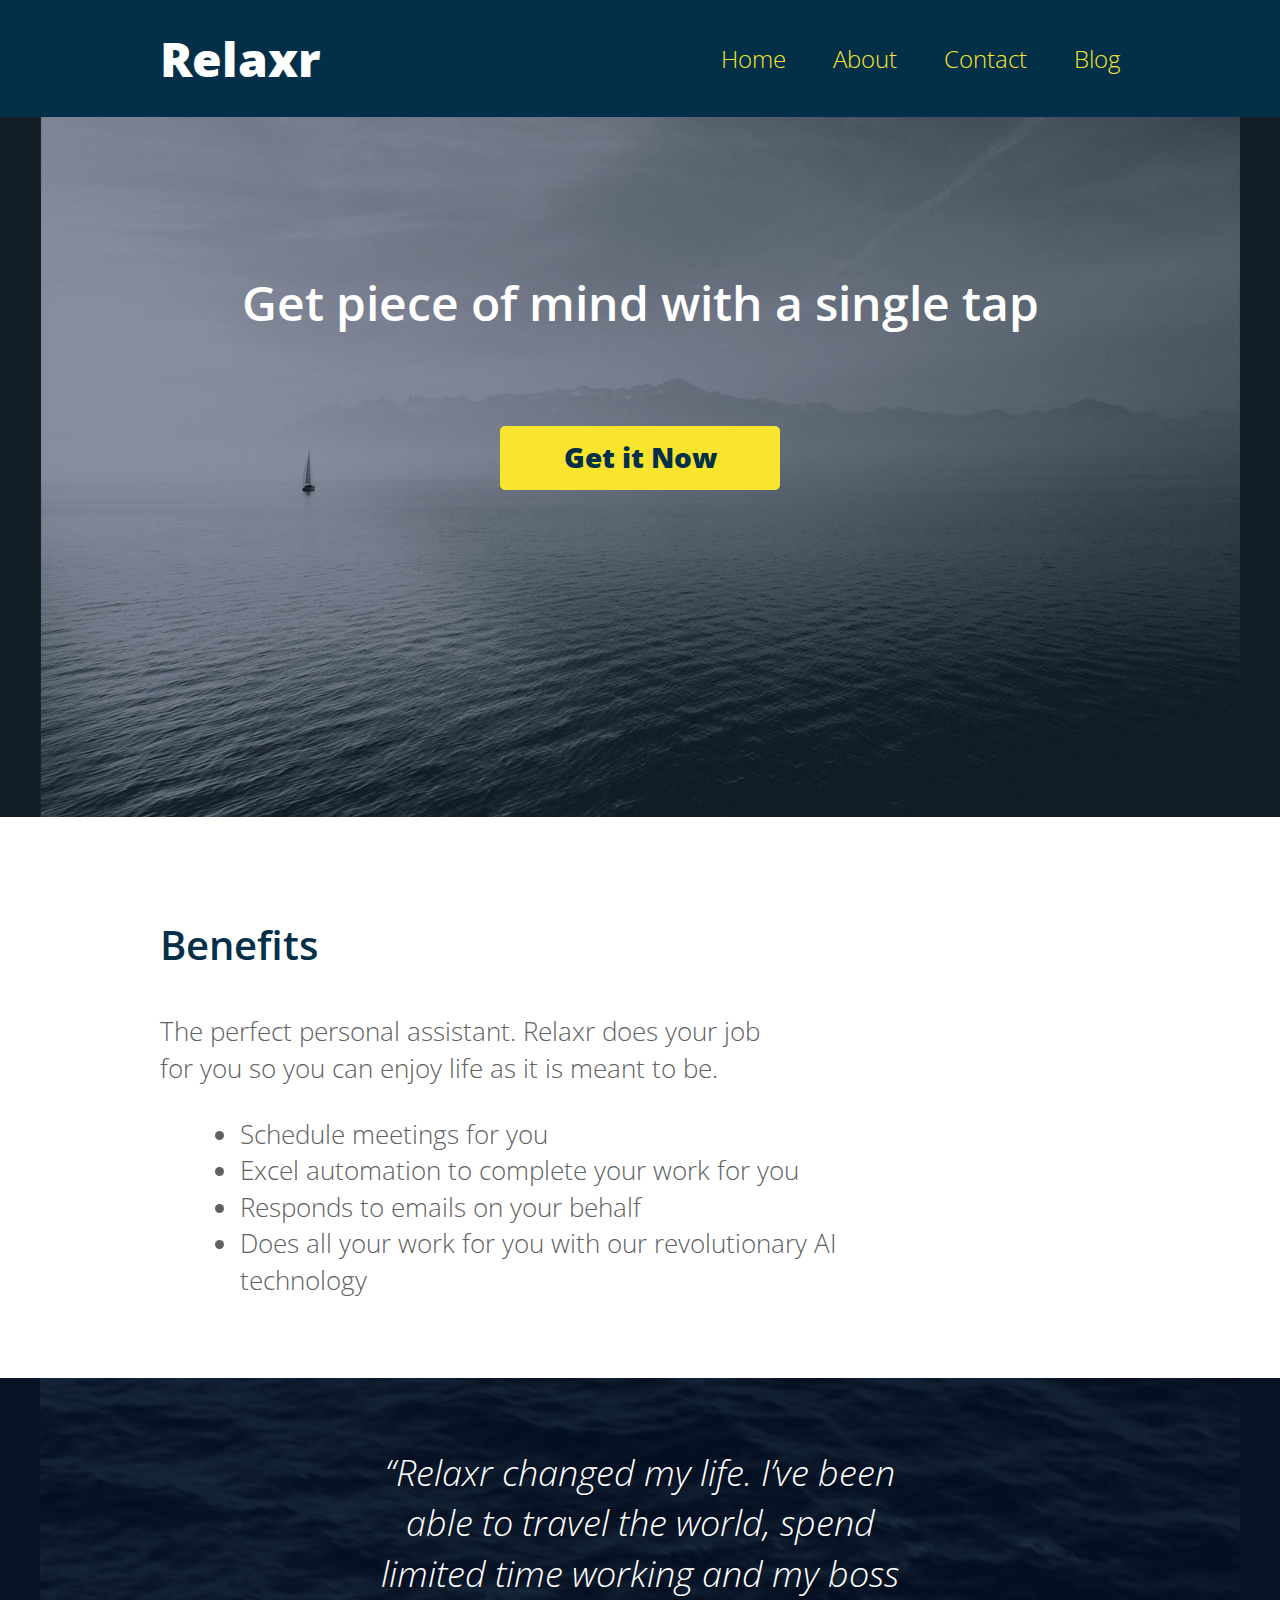
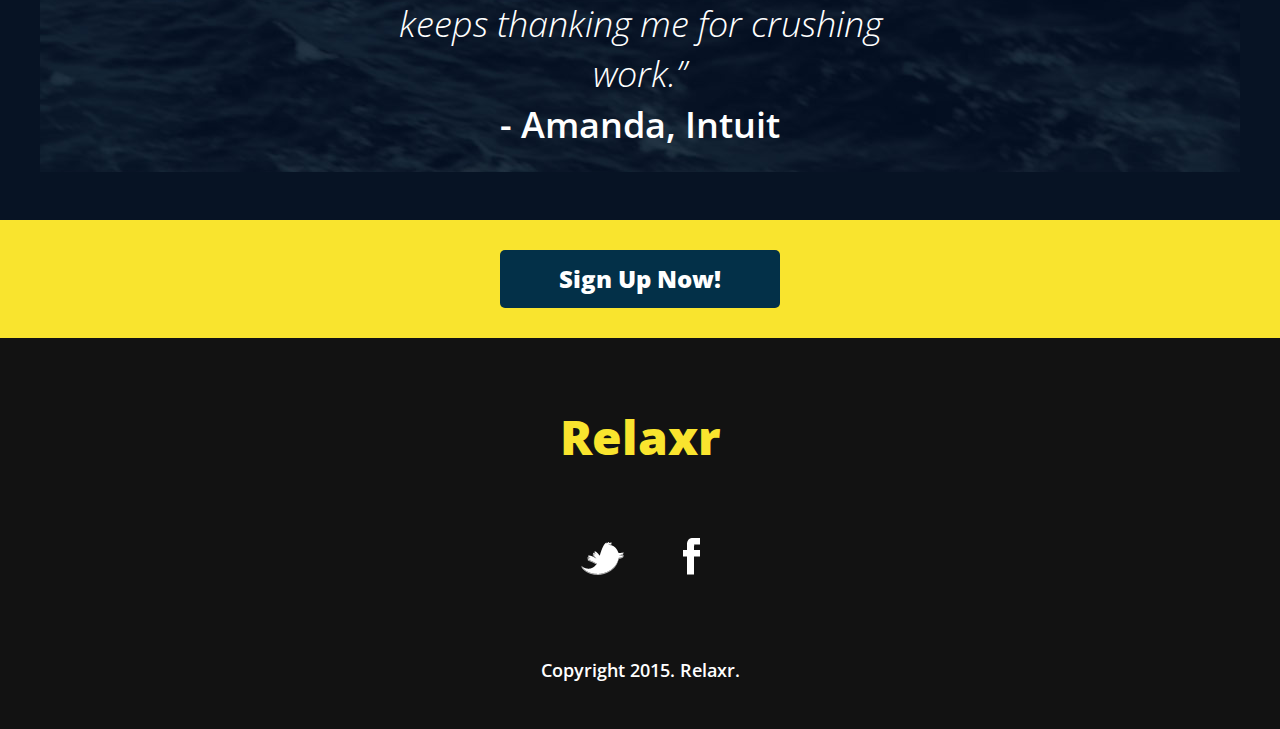
<file: Assignment 7/starter_code/index.html>
<!DOCTYPE html>
<html lang="en">
	<head>
    	<meta charset="utf-8">
    	<meta name="viewport" content="width=device-width, initial-scale=1">
    	<meta name="description" content="The perfect personal assistant. Relaxr does your job for you so you can enjoy life as it is meant to be.">

		<title>Relaxr Landing Page</title>
		<link href='http://fonts.googleapis.com/css?family=Open+Sans:300italic,300,600,800' rel='stylesheet' type='text/css'>

		<!-- external CSS link -->
		<link rel="stylesheet" href="css/reset.css">
		<link rel="stylesheet" href="css/style.css">

	</head>
	<body>
		<header>
			<div class="container">
				<h1 class="logo">Relaxr</h1>
				<nav>
					
					<ul>
						<span class="mobilemenu">
						<li><a href="index.html">Home</a></li>
						<li><a href="#">About</a></li>
						<li><a href="#">Contact</a></li>
						<li><a href="blog.html">Blog</a></li>
						</span>
					</ul>
				</nav>
			</div>
		</header>
		<section id="hero">
			<div class="container">
				<h2>Get piece of mind with a single tap</h2>
				<a class="button yellow" href="#">Get it Now</a>
			</div>
		</section>
		<section id="benefits">
			<div class="container">
				<h3>Benefits</h3>
				<p>The perfect personal assistant. Relaxr does your job for you so you can enjoy life as it is meant to be.</p>
				<ul>
					<li>Schedule meetings for you</li>
					<li>Excel automation to complete your work for you</li>
					<li>Responds to emails on your behalf</li>
					<li>Does all your work for you with our revolutionary AI technology</li>
				</ul>
			</div>
		</section>
		<section id="testimonial">
			<div class="container">
				<blockquote>&ldquo;Relaxr changed my life. I&rsquo;ve been able to travel the world, spend limited time working and my boss keeps thanking me for crushing work.&rdquo;
				<span class="amandaq">- Amanda, Intuit</span></blockquote>
			</div>
		</section>
		<aside id="bottom-cta">
			<a class="button blue" href="#">Sign Up Now!</a>
		</aside>
		<footer>
			<h4 class="logo">Relaxr</h4>

			<ul>
				<li><a href="#"><img src="images/twitter.png" alt="Twitter logo"></a></li>
				<li><a href="#"><img src="images/facebook.png" alt="Facebook logo"></a></li>
			</ul>

			<p class="copyright">Copyright 2015. Relaxr.</p>
		</footer>
	</body>
</html>
</file>
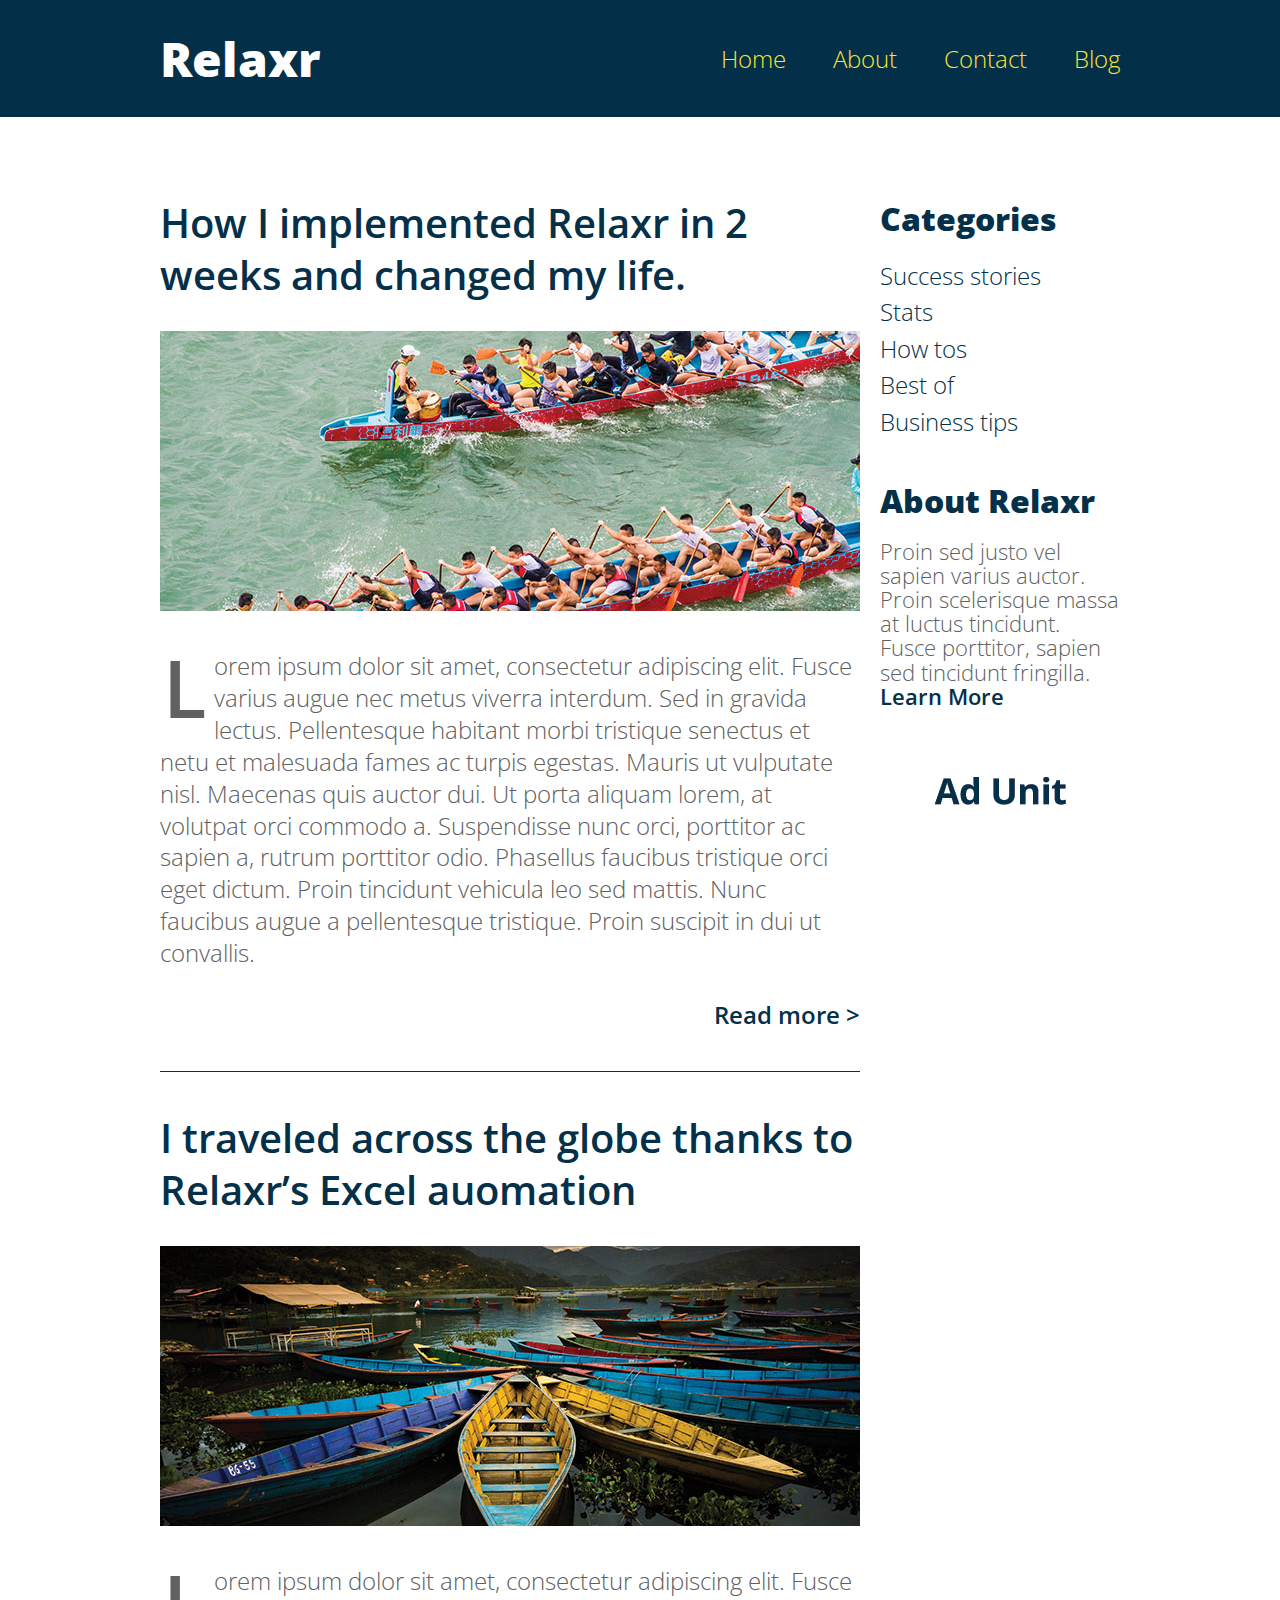
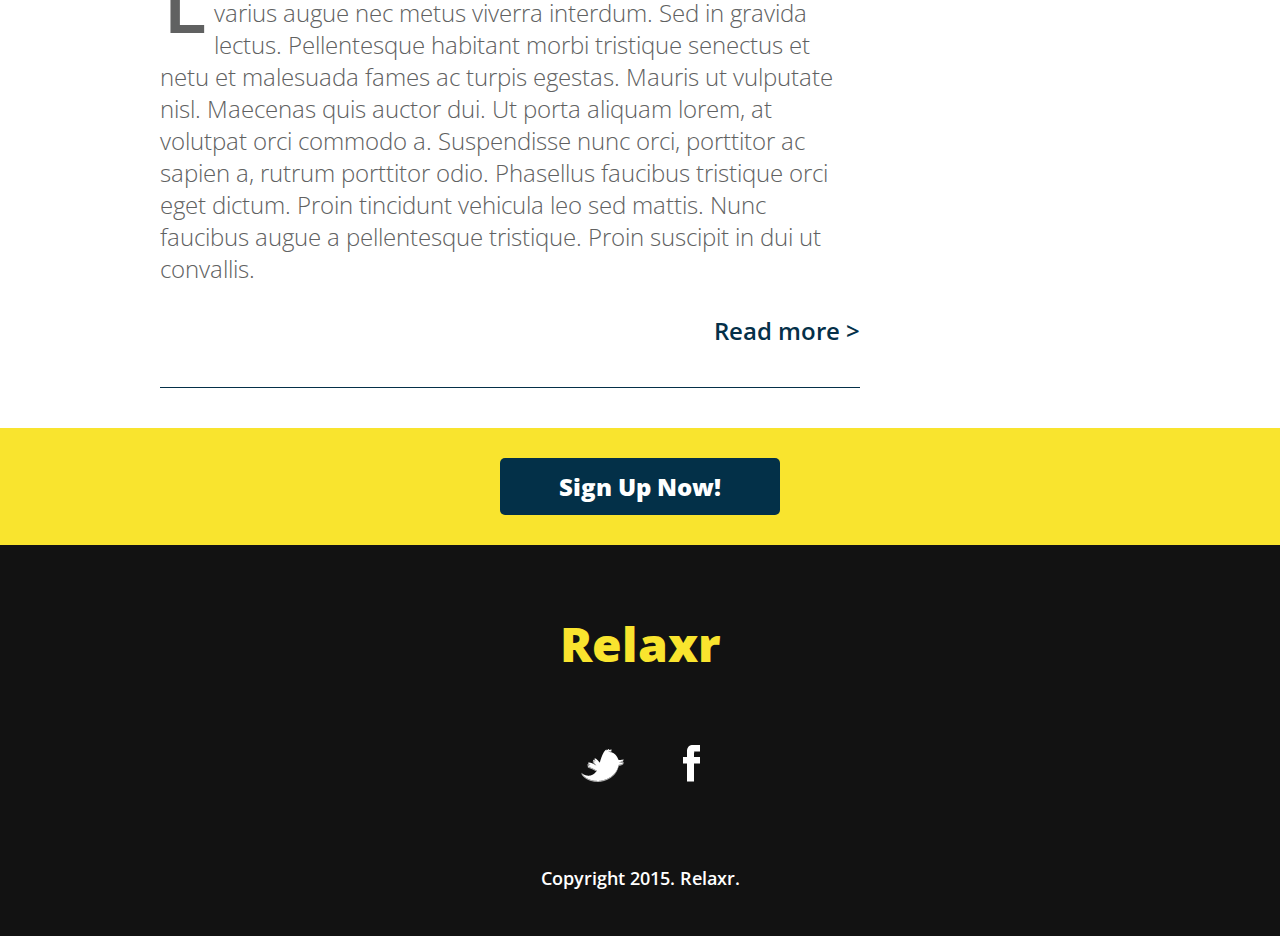
<file: Assignment 7/starter_code/blog.html>
<!DOCTYPE html>
<html lang="en">
	<head>
    	<meta charset="utf-8">
    	<meta name="description" content="The perfect personal assistant. Relaxr does your job for you so you can enjoy life as it is meant to be.">

		<title>Relaxr Blog</title>
		<link href='http://fonts.googleapis.com/css?family=Open+Sans:300italic,300,600,800' rel='stylesheet' type='text/css'>

		<!-- external CSS link -->
		<link rel="stylesheet" href="css/reset.css">
		<link rel="stylesheet" href="css/style.css">

	</head>
	<body>
			<header>
			<div class="container">
				<h1 class="logo">Relaxr</h1>
				<nav>
					<ul>
						<li><a href="index.html">Home</a></li>
						<li><a href="#">About</a></li>
						<li><a href="#">Contact</a></li>
						<li><a href="blog.html">Blog</a></li>
					</ul>
				</nav>
			</div>
		</header>
		<section id="main">
			<div class="container">
				<section id="posts">
					<article class="post">
						<h2><a href="#">How I implemented Relaxr in 2 weeks and changed my life.</a></h2>
						<img src="images/blog_photo1.jpg" alt="Crew Meet">
						<p>Lorem ipsum dolor sit amet, consectetur adipiscing elit. Fusce varius augue nec metus viverra interdum. Sed in gravida lectus. Pellentesque habitant morbi tristique senectus et netu et malesuada fames ac turpis egestas. Mauris ut vulputate nisl.  Maecenas quis auctor dui. Ut porta aliquam lorem, at volutpat orci commodo a. Suspendisse nunc orci, porttitor ac sapien a, rutrum porttitor odio. Phasellus faucibus tristique orci eget dictum. Proin tincidunt vehicula leo sed mattis. Nunc faucibus augue a pellentesque tristique. Proin suscipit in dui ut convallis.</p>

						<p class="readmore"><a href="#">Read more &gt;</a></p>
					</article>
					<article class="post">
						<h2><a href="#">I traveled across the globe thanks to Relaxr’s Excel auomation</a></h2>
						<img src="images/blog_photo2.jpg" alt="Canoes">
						<p>Lorem ipsum dolor sit amet, consectetur adipiscing elit. Fusce varius augue nec metus viverra interdum. Sed in gravida lectus. Pellentesque habitant morbi tristique senectus et netu et malesuada fames ac turpis egestas. Mauris ut vulputate nisl.  Maecenas quis auctor dui. Ut porta aliquam lorem, at volutpat orci commodo a. Suspendisse nunc orci, porttitor ac sapien a, rutrum porttitor odio. Phasellus faucibus tristique orci eget dictum. Proin tincidunt vehicula leo sed mattis. Nunc faucibus augue a pellentesque tristique. Proin suscipit in dui ut convallis.</p>

						<p class="readmore"><a href="#">Read more &gt;</a></p>
					</article>
				</section><!--
			--><aside id="sidebar">
					<h3>Categories</h3>
					<ul>
						<li><a href="#">Success stories</a></li>
						<li><a href="#">Stats</a></li>
						<li><a href="#">How tos</a></li>
						<li><a href="#">Best of</a></li>
						<li><a href="#">Business tips</a></li>
					</ul>
					<h3>About Relaxr</h3>
					<p>Proin sed justo vel sapien varius auctor. Proin scelerisque massa at luctus tincidunt. Fusce porttitor, sapien sed tincidunt fringilla.<br>
					<a href="">Learn More</a></p>
					<img src="images/ad-unit.png" alt="Ad Unit">
				</aside>
			</div>
		</section>

		<aside id="bottom-cta">
			<a class="button blue" href="#">Sign Up Now!</a>
		</aside>
		<footer>
			<h4 class="logo">Relaxr</h4>

			<ul>
				<li><a href="#"><img src="images/twitter.png" alt="Twitter logo"></a></li>
				<li><a href="#"><img src="images/facebook.png" alt="Facebook logo"></a></li>
			</ul>

			<p class="copyright">Copyright 2015. Relaxr.</p>
		</footer>
	</body> 
	</html>
</file>
<file: Assignment 7/starter_code/css/style.css>
/*
Project Name: Blank Template
Client: Your Client
Author: Your Name
Developer @GA in NYC
*/


/******************************************
/* SETUP
/*******************************************/

/* Box Model Hack */
* {
  -moz-box-sizing: border-box; /* Firexfox */
  -webkit-box-sizing: border-box; /* Safari/Chrome/iOS/Android */
  box-sizing: border-box; /* IE */
}

/* Clear fix hack */
.clearfix:after {
  content: ".";
  display: block;
  clear: both;
  visibility: hidden;
  line-height: 0;
  height: 0;
}

.clear {
  clear: both;
}

.alignright {
  float: right;
  padding: 0 0 10px 10px; /* note the padding around a right floated image */
}

.alignleft {
  float: left;
  padding: 0 10px 10px 0; /* note the padding around a left floated image */
}

/******************************************
/* BASE STYLES
/*******************************************/

body {
  color: #f0efef;
  font-size: 26px;
  line-height: 1.4;
  color: #606161;
  font-family: 'Open Sans', Helvetica, Arial, sans-serif;
  font-weight: 300;
}
a {
  text-decoration: none;
}


/******************************************
/* LAYOUT
/*******************************************/

/* Center the container */
.container {
  width: 960px;
  margin: 0 auto;
}
.logo {
  font-size: 48px;
  font-weight: 800;
}

header {
  background: #033048;
  padding: 25px 0;
  overflow: hidden;
}
header .logo {
  color: #fff;
  float: left;
}

header nav {
  float: right;
  margin-top: 15px;
}
header nav ul li {
  display: inline-block;
  margin: 0 0 0 40px;
  font-size: 24px;
}
header nav ul li a {
  color: #f9e42e;
}

#hero {
  height: 700px;
  background: url(../images/header_bg.jpg) no-repeat top center #131e27;
  padding-top: 32px;
}

#hero .logo {
  color: #fff;
}
#hero h2 {
  font-size: 48px;
  text-align: center;
  color: #fff;
  margin: 120px 0 90px;
  font-weight: 600;
}
.button {
  border-radius: 5px;
  font-weight: 800;
  padding: 12px 0;
  width: 280px;
  font-size: 28px;
  text-align: center;
  display: block;
  margin: 0 auto;
}
.yellow {
  background: #f9e42e;
  color: #033048;
}
.blue {
  background: #033048;
  color: #fff;
  font-size: 24px;
}
#benefits {
  padding: 100px 0 80px;
}
h3 {
  color: #033048;
  font-size: 40px;
  font-weight: 600;
  margin-bottom: 40px;
}
#benefits p, #benefits ul {
  width: 600px;
}
#benefits ul {
  list-style: disc;
  margin: 30px 0 0 80px;
}
#testimonial {
  background: url(../images/testimonial_bg.jpg) no-repeat top center #071324;
  padding: 70px 0 70px;
  color: #fff;
}
blockquote {
  font-size: 36px;
  font-weight: 300;
  font-style: italic;
  text-align: center;
  width: 580px;
  margin: 0 auto;
}
blockquote span {
  font-weight: 600;
  display: block;
  font-style: normal;
}
#main {
  margin-top: 80px;
}
#posts {
  width: 700px;
  display: inline-block;
  margin-right: 20px;
  vertical-align: top;
}
#sidebar {
  width: 240px;
  display: inline-block;
  vertical-align: top;
}
.post {
  border-bottom: 1px solid #043049;
  padding-bottom: 40px;
  margin-bottom: 40px;
}
.post h2 {
  font-weight: 600;
  font-size: 40px;
  line-height: 1.3;
  margin-bottom: 30px;
}
.post h2 a {
  color: #043049;
}

.post img {
  margin-bottom: 30px;
}
.post p {
  font-size: 24px;
  line-height: 1.333;
  color: #606161;
}
.post p:first-of-type:first-letter {
  float: left;
  font-size: 80px;
  line-height: 65px;
  padding-top: 4px;
  padding-right: 8px;
  padding-left: 3px;
  font-weight: 600;
}
.readmore {
  text-align: right;
  margin-top: 30px;
}
.readmore a {
  color: #043049;
  font-weight: 600;
}

/*.button {
  border-radius: 5px;
  font-weight: 800;
  padding: 12px 0;
  width: 280px;
  font-size: 28px;
  text-align: center;
  display: block;
  margin: 0 auto;
}
.yellow {
  background: #f9e42e;
  color: #033048;
}
.blue {
  background: #033048;
  color: #fff;
  font-size: 24px;
}*/

#sidebar h3 {
  font-size: 32px;
  font-weight: 800;
  margin-bottom: 15px;
  color: #043049;
}
#sidebar ul {
  margin-bottom: 40px;
}
#sidebar ul li a {
  color: #043049;
  font-size: 24px;
}
#sidebar p {
  font-size: 22px;
  line-height: 1.1;
  margin-bottom: 40px;
}
#sidebar p a {
  color: #043049;
  font-weight: 600;
}

#bottom-cta {
  background: #f9e42e;
  padding: 30px;
  text-align: center;
}

footer {
  background: #121212;
  padding: 65px 0 45px;
  text-align: center;
}
footer .logo {
  color: #f9e42e;
  margin-bottom: 68px;
}
footer ul li {
  display: inline-block;
  list-style: none;
  margin: 0 26px 75px;
}
footer p {
  font-size: 18px;
  color: #fff;
  font-weight: 600;
}

@media screen and (max-width: 768px) {
 .container {
  width: 100%;
  margin: 0 auto;
}
  .mobilemenu{
  padding-right: 40px;    
  }

  #benefits {
  padding: 15px 15px 40px;
}

  h3 {
  margin-bottom: 5px;
}

#testimonial {
  padding: 20px 0 45px;
}

.amandaq{
     padding: 10px 0 0;
    }

footer {
  background: #121212;
  padding: 5px 0 40px;
  text-align: center;
}

footer .logo {
  color: #f9e42e;
  margin-bottom: 30px;
}

.blogbody{
    width: 50%;
    margin: 0 auto;
}

#main {
  margin-top: 5px;
}

.post h2 {
  margin-bottom: 5px;
}

.post img {
  margin-bottom: 5px;
  width: 100%;
}

#posts {
  width: 100%;
  padding-left: 15px;
  padding-right: 15px;
}

header .logo {
 padding-left: 15px;
}
header ul{
  padding-right: 15px;
}

.post p {
  text-align: justify;
}

.readmore a {
  float: right;
}

.post{
  margin-bottom: 5px;
}

#sidebar{
  display: none;
}

}
</file>
